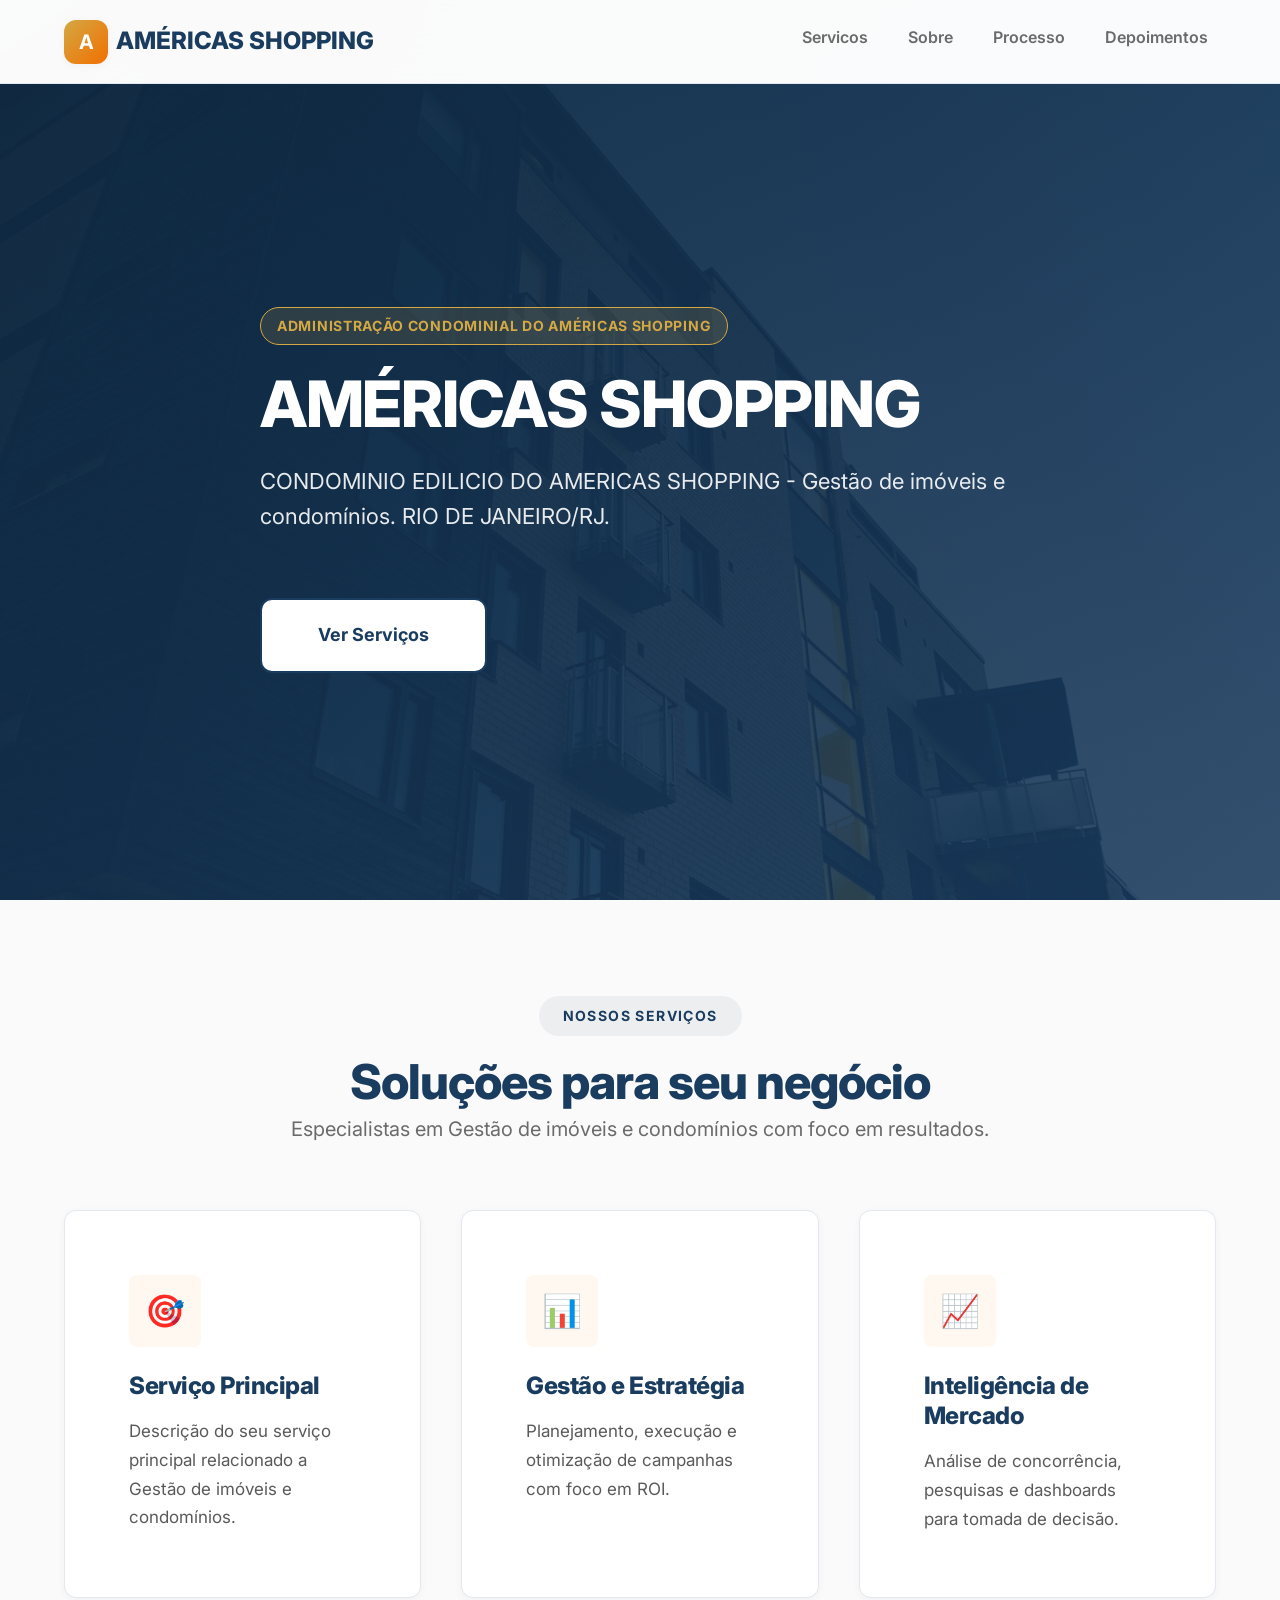
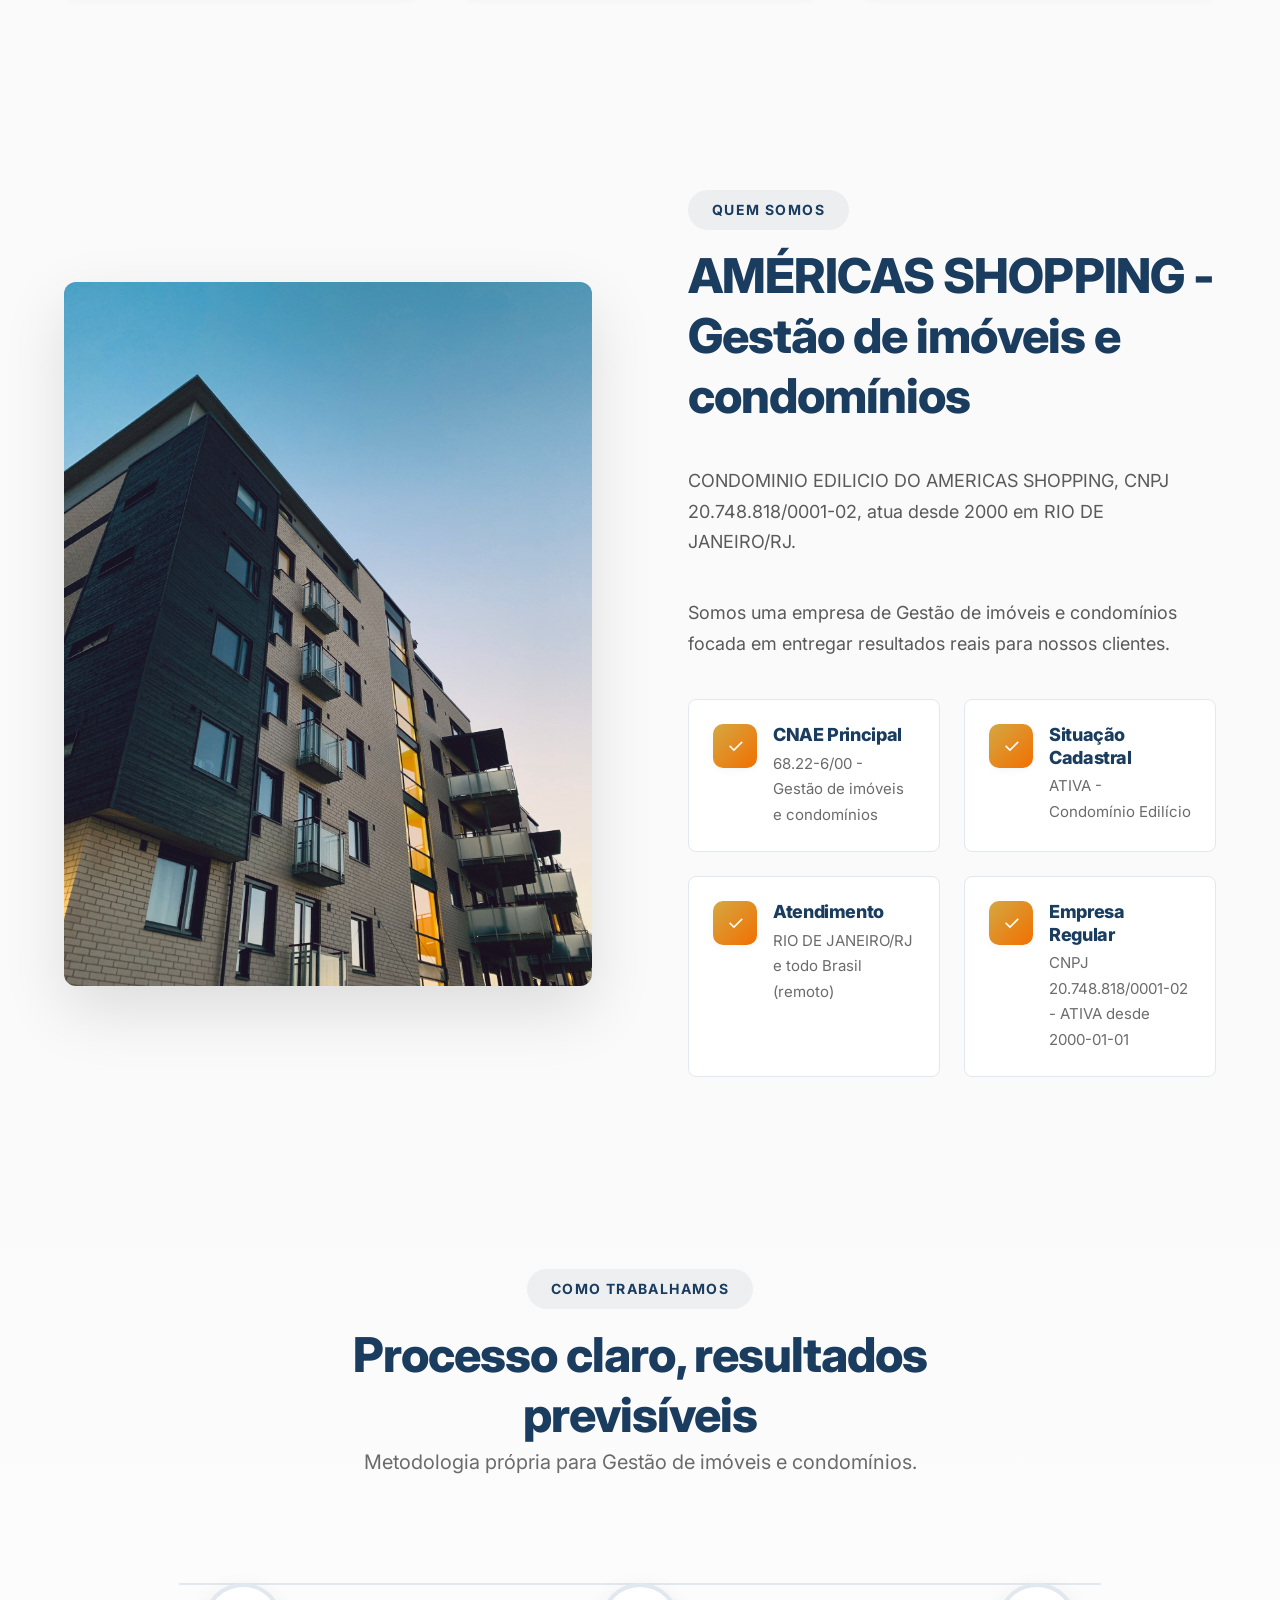
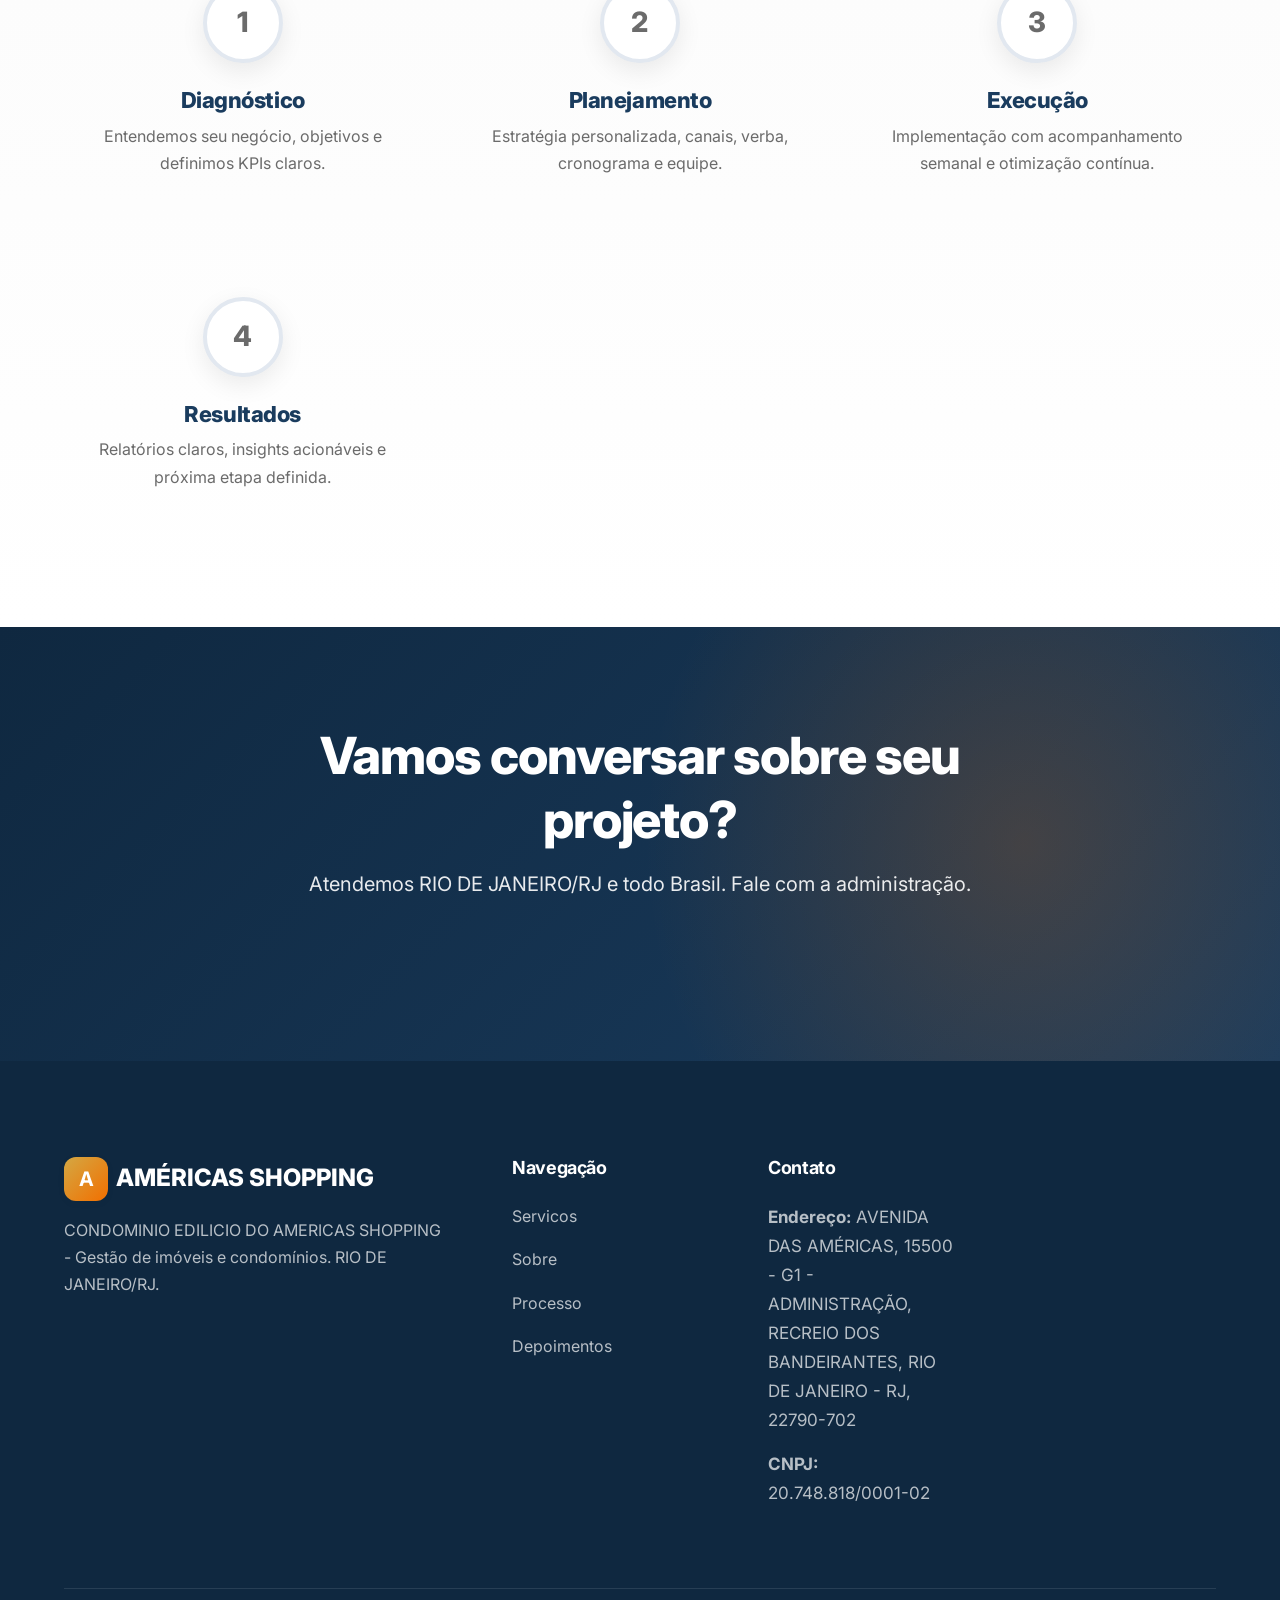
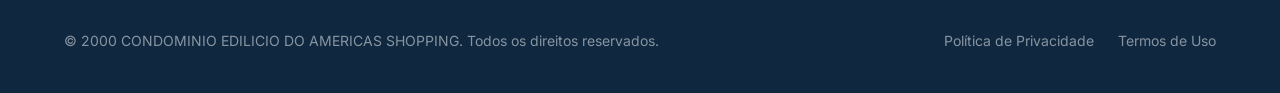
<file: pre_hu_diabetes_v48/index.html>
<!DOCTYPE html>
<html lang="pt-BR">
<head>
    <meta charset="UTF-8">
    <meta name="viewport" content="width=device-width, initial-scale=1.0">
    <meta name="description" content="Administração do Condomínio Américas Shopping - Gestão condominial, manutenção, segurança e serviços no Recreio dos Bandeirantes/RJ.">
    <meta name="keywords" content="condomínio Américas Shopping, administração condominial Recreio, gestão imóveis Rio de Janeiro">
    <title>AMÉRICAS SHOPPING - Administração condominial do Américas Shopping</title>
    <link rel="preconnect" href="https://fonts.googleapis.com">
    <link rel="preconnect" href="https://fonts.gstatic.com" crossorigin>
    <link href="https://fonts.googleapis.com/css2?family=Inter:wght@400;500;600;700;800&display=swap" rel="stylesheet">
    <link rel="stylesheet" href="styles.css">
    <link rel="icon" type="image/svg+xml" href="data:image/svg+xml,%3Csvg xmlns='http://www.w3.org/2000/svg' viewBox='0 0 100 100'%3E%3Ctext x='50%25' y='55%25' dominant-baseline='middle' text-anchor='middle' font-size='60' font-weight='bold' fill='%231a3c5e'%3EA%3C/text%3E%3C/svg%3E">
    <script>
        // SITE CONFIG - Renderizado por Jinja2 com valores reais
        window.SITE_CONFIG = {
            "brand": {
                "name": "AMÉRICAS SHOPPING",
                "legal_name": "CONDOMINIO EDILICIO DO AMERICAS SHOPPING",
                "cnpj": "20.748.818/0001-02",
                "cnae_primary": "68.22-6/00",
                "cnae_description": "Gestão de imóveis e condomínios",
                "tagline": "Administração condominial do Américas Shopping",
                "logo_initial": "A"
            },
            "address": {
                "street": "AVENIDA DAS AMÉRICAS",
                "number": "15500",
                "complement": "G1 - ADMINISTRAÇÃO",
                "neighborhood": "RECREIO DOS BANDEIRANTES",
                "city": "RIO DE JANEIRO",
                "state": "RJ",
                "zip": "22790-702",
                "full": "AVENIDA DAS AMÉRICAS, 15500 - G1 - ADMINISTRAÇÃO, RECREIO DOS BANDEIRANTES, RIO DE JANEIRO - RJ, 22790-702"
            },
            "contact": {
                "email": "",
                "phone": "",
                "whatsapp": "",
                "phone_clean": "",
                "whatsapp_clean": ""
            },
            "business": {
                "opening_date": "2000-01-01",
                "status": "ATIVA",
                "natureza": "Condomínio Edilício",
                "porte": "DEMAIS"
            },
            "meta": {
                "description": "Administração do Condomínio Américas Shopping - Gestão condominial, manutenção, segurança e serviços no Recreio dos Bandeirantes/RJ.",
                "keywords": "condomínio Américas Shopping, administração condominial Recreio, gestão imóveis Rio de Janeiro"
            },
            "navigation": {
                "sections": ["servicos", "sobre", "processo", "depoimentos"]
            },
            "cta": {
                "primary_text": "Solicite uma proposta",
                "secondary_text": "Fale com a administração"
            }
        };
        
        // Salva config no localStorage para outras páginas lerem
        localStorage.setItem('SITE_CONFIG', JSON.stringify(window.SITE_CONFIG));
    </script>
</head>
<body>
    <header class="site-header" id="header">
        <div class="header-inner">
            <a href="index.html" class="logo" aria-label="AMÉRICAS SHOPPING - Página inicial">
                <span class="logo-icon">A</span>
                <span>AMÉRICAS SHOPPING</span>
            </a>
            <nav class="nav" aria-label="Navegação principal">
                <ul class="nav-menu" id="navMenu">
                    
                    <li><a href="#servicos" class="nav-link">Servicos</a></li>
                    
                    <li><a href="#sobre" class="nav-link">Sobre</a></li>
                    
                    <li><a href="#processo" class="nav-link">Processo</a></li>
                    
                    <li><a href="#depoimentos" class="nav-link">Depoimentos</a></li>
                    
                    
                </ul>
                <button class="mobile-menu-btn" id="mobileMenuBtn" aria-expanded="false" aria-controls="navMenu" aria-label="Abrir menu">
                    <span class="hamburger"></span>
                </button>
            </nav>
        </div>
    </header>

    <main>
        <section class="hero" aria-labelledby="hero-title">
            <div class="hero-background">
                <img src="images/banner.jpg" alt="Banner institucional AMÉRICAS SHOPPING" class="hero-image" loading="eager">
                <div class="hero-overlay"></div>
            </div>
            <div class="container">
                <div class="hero-content">
                    <span class="hero-badge">Administração condominial do Américas Shopping</span>
                    <h1 id="hero-title">AMÉRICAS SHOPPING</h1>
                    <p>CONDOMINIO EDILICIO DO AMERICAS SHOPPING - Gestão de imóveis e condomínios. RIO DE JANEIRO/RJ.</p>
                    <div class="hero-actions">
                        
                        <a href="#servicos" class="btn btn-secondary btn-lg">Ver Serviços</a>
                    </div>
                </div>
            </div>
        </section>

        <section id="servicos" class="section" aria-labelledby="servicos-title">
            <div class="container">
                <header class="section-header">
                    <span class="section-tag">Nossos Serviços</span>
                    <h2 id="servicos-title">Soluções para seu negócio</h2>
                    <p class="section-subtitle">Especialistas em Gestão de imóveis e condomínios com foco em resultados.</p>
                </header>
                <div class="services-grid">
                    <article class="service-card">
                        <div class="service-icon" aria-hidden="true">🎯</div>
                        <h3>Serviço Principal</h3>
                        <p>Descrição do seu serviço principal relacionado a Gestão de imóveis e condomínios.</p>
                    </article>
                    <article class="service-card">
                        <div class="service-icon" aria-hidden="true">📊</div>
                        <h3>Gestão e Estratégia</h3>
                        <p>Planejamento, execução e otimização de campanhas com foco em ROI.</p>
                    </article>
                    <article class="service-card">
                        <div class="service-icon" aria-hidden="true">📈</div>
                        <h3>Inteligência de Mercado</h3>
                        <p>Análise de concorrência, pesquisas e dashboards para tomada de decisão.</p>
                    </article>
                </div>
            </div>
        </section>

        <section id="sobre" class="section section-alt" aria-labelledby="sobre-title">
            <div class="container">
                <div class="about">
                    <div class="about-image">
                        <img src="images/banner.jpg" alt="Equipe AMÉRICAS SHOPPING em ação" loading="lazy">
                    </div>
                    <div class="about-content">
                        <header class="section-header" style="text-align: left; margin-bottom: var(--spacing-lg);">
                            <span class="section-tag">Quem Somos</span>
                            <h2 id="sobre-title">AMÉRICAS SHOPPING - Gestão de imóveis e condomínios</h2>
                        </header>
                        <p>CONDOMINIO EDILICIO DO AMERICAS SHOPPING, CNPJ 20.748.818/0001-02, atua desde 2000 em RIO DE JANEIRO/RJ.</p>
                        <p>Somos uma empresa de Gestão de imóveis e condomínios focada em entregar resultados reais para nossos clientes.</p>
                        <div class="about-features">
                            <div class="feature-item">
                                <div class="feature-icon" aria-hidden="true">✓</div>
                                <div class="feature-text">
                                    <h4>CNAE Principal</h4>
                                    <p>68.22-6/00 - Gestão de imóveis e condomínios</p>
                                </div>
                            </div>
                            <div class="feature-item">
                                <div class="feature-icon" aria-hidden="true">✓</div>
                                <div class="feature-text">
                                    <h4>Situação Cadastral</h4>
                                    <p>ATIVA - Condomínio Edilício</p>
                                </div>
                            </div>
                            <div class="feature-item">
                                <div class="feature-icon" aria-hidden="true">✓</div>
                                <div class="feature-text">
                                    <h4>Atendimento</h4>
                                    <p>RIO DE JANEIRO/RJ e todo Brasil (remoto)</p>
                                </div>
                            </div>
                            <div class="feature-item">
                                <div class="feature-icon" aria-hidden="true">✓</div>
                                <div class="feature-text">
                                    <h4>Empresa Regular</h4>
                                    <p>CNPJ 20.748.818/0001-02 - ATIVA desde 2000-01-01</p>
                                </div>
                            </div>
                        </div>
                    </div>
                </div>
            </div>
        </section>

        <section id="processo" class="section process" aria-labelledby="processo-title">
            <div class="container">
                <header class="section-header">
                    <span class="section-tag">Como Trabalhamos</span>
                    <h2 id="processo-title">Processo claro, resultados previsíveis</h2>
                    <p class="section-subtitle">Metodologia própria para Gestão de imóveis e condomínios.</p>
                </header>
                <div class="process-steps">
                    <article class="process-step">
                        <div class="step-number" aria-hidden="true">1</div>
                        <h3>Diagnóstico</h3>
                        <p>Entendemos seu negócio, objetivos e definimos KPIs claros.</p>
                    </article>
                    <article class="process-step">
                        <div class="step-number" aria-hidden="true">2</div>
                        <h3>Planejamento</h3>
                        <p>Estratégia personalizada, canais, verba, cronograma e equipe.</p>
                    </article>
                    <article class="process-step">
                        <div class="step-number" aria-hidden="true">3</div>
                        <h3>Execução</h3>
                        <p>Implementação com acompanhamento semanal e otimização contínua.</p>
                    </article>
                    <article class="process-step">
                        <div class="step-number" aria-hidden="true">4</div>
                        <h3>Resultados</h3>
                        <p>Relatórios claros, insights acionáveis e próxima etapa definida.</p>
                    </article>
                </div>
            </div>
        </section>

        <section class="cta" aria-labelledby="cta-title">
            <div class="container">
                <div class="cta-content">
                    <h2 id="cta-title">Vamos conversar sobre seu projeto?</h2>
                    <p>Atendemos RIO DE JANEIRO/RJ e todo Brasil. Fale com a administração.</p>
                    <div class="cta-actions">
                        
                        
                    </div>
                </div>
            </div>
        </section>
    </main>

    <footer class="site-footer" role="contentinfo">
        <div class="container">
            <div class="footer-grid">
                <div class="footer-brand">
                    <a href="index.html" class="logo" style="color: white;">
                        <span class="logo-icon">A</span>
                        <span>AMÉRICAS SHOPPING</span>
                    </a>
                    <p>CONDOMINIO EDILICIO DO AMERICAS SHOPPING - Gestão de imóveis e condomínios. RIO DE JANEIRO/RJ.</p>
                </div>
                <nav class="footer-nav" aria-label="Navegação">
                    <h3 class="footer-title">Navegação</h3>
                    <ul class="footer-links">
                        
                        <li><a href="index.html#servicos">Servicos</a></li>
                        
                        <li><a href="index.html#sobre">Sobre</a></li>
                        
                        <li><a href="index.html#processo">Processo</a></li>
                        
                        <li><a href="index.html#depoimentos">Depoimentos</a></li>
                        
                        
                    </ul>
                </nav>
                <div class="footer-contact">
                    <h3 class="footer-title">Contato</h3>
                    <p><strong>Endereço:</strong> AVENIDA DAS AMÉRICAS, 15500 - G1 - ADMINISTRAÇÃO, RECREIO DOS BANDEIRANTES, RIO DE JANEIRO - RJ, 22790-702</p>
                    
                    
                    
                    <p><strong>CNPJ:</strong> 20.748.818/0001-02</p>
                </div>
            </div>
            <div class="footer-bottom">
                <p>&copy; 2000 CONDOMINIO EDILICIO DO AMERICAS SHOPPING. Todos os direitos reservados.</p>
                <div class="footer-legal">
                    <a href="privacy.html">Política de Privacidade</a>
                    <a href="terms.html">Termos de Uso</a>
                </div>
            </div>
        </div>
    </footer>

    <script>
        // Mobile menu toggle
        const mobileMenuBtn = document.getElementById('mobileMenuBtn');
        const navMenu = document.getElementById('navMenu');
        
        mobileMenuBtn.addEventListener('click', () => {
            const isExpanded = mobileMenuBtn.getAttribute('aria-expanded') === 'true';
            mobileMenuBtn.setAttribute('aria-expanded', !isExpanded);
            navMenu.classList.toggle('active');
        });
        
        navMenu.querySelectorAll('a').forEach(link => {
            link.addEventListener('click', () => {
                navMenu.classList.remove('active');
                mobileMenuBtn.setAttribute('aria-expanded', 'false');
            });
        });
        
        // Header scroll effect
        const header = document.getElementById('header');
        window.addEventListener('scroll', () => {
            if (window.scrollY > 20) header.classList.add('scrolled');
            else header.classList.remove('scrolled');
        });
        
        // Smooth scroll for anchor links
        document.querySelectorAll('a[href^="#"]').forEach(anchor => {
            anchor.addEventListener('click', function(e) {
                const target = document.querySelector(this.getAttribute('href'));
                if (target) {
                    e.preventDefault();
                    target.scrollIntoView({ behavior: 'smooth', block: 'start' });
                }
            });
        });
    </script>
</body>
</html>
</file>
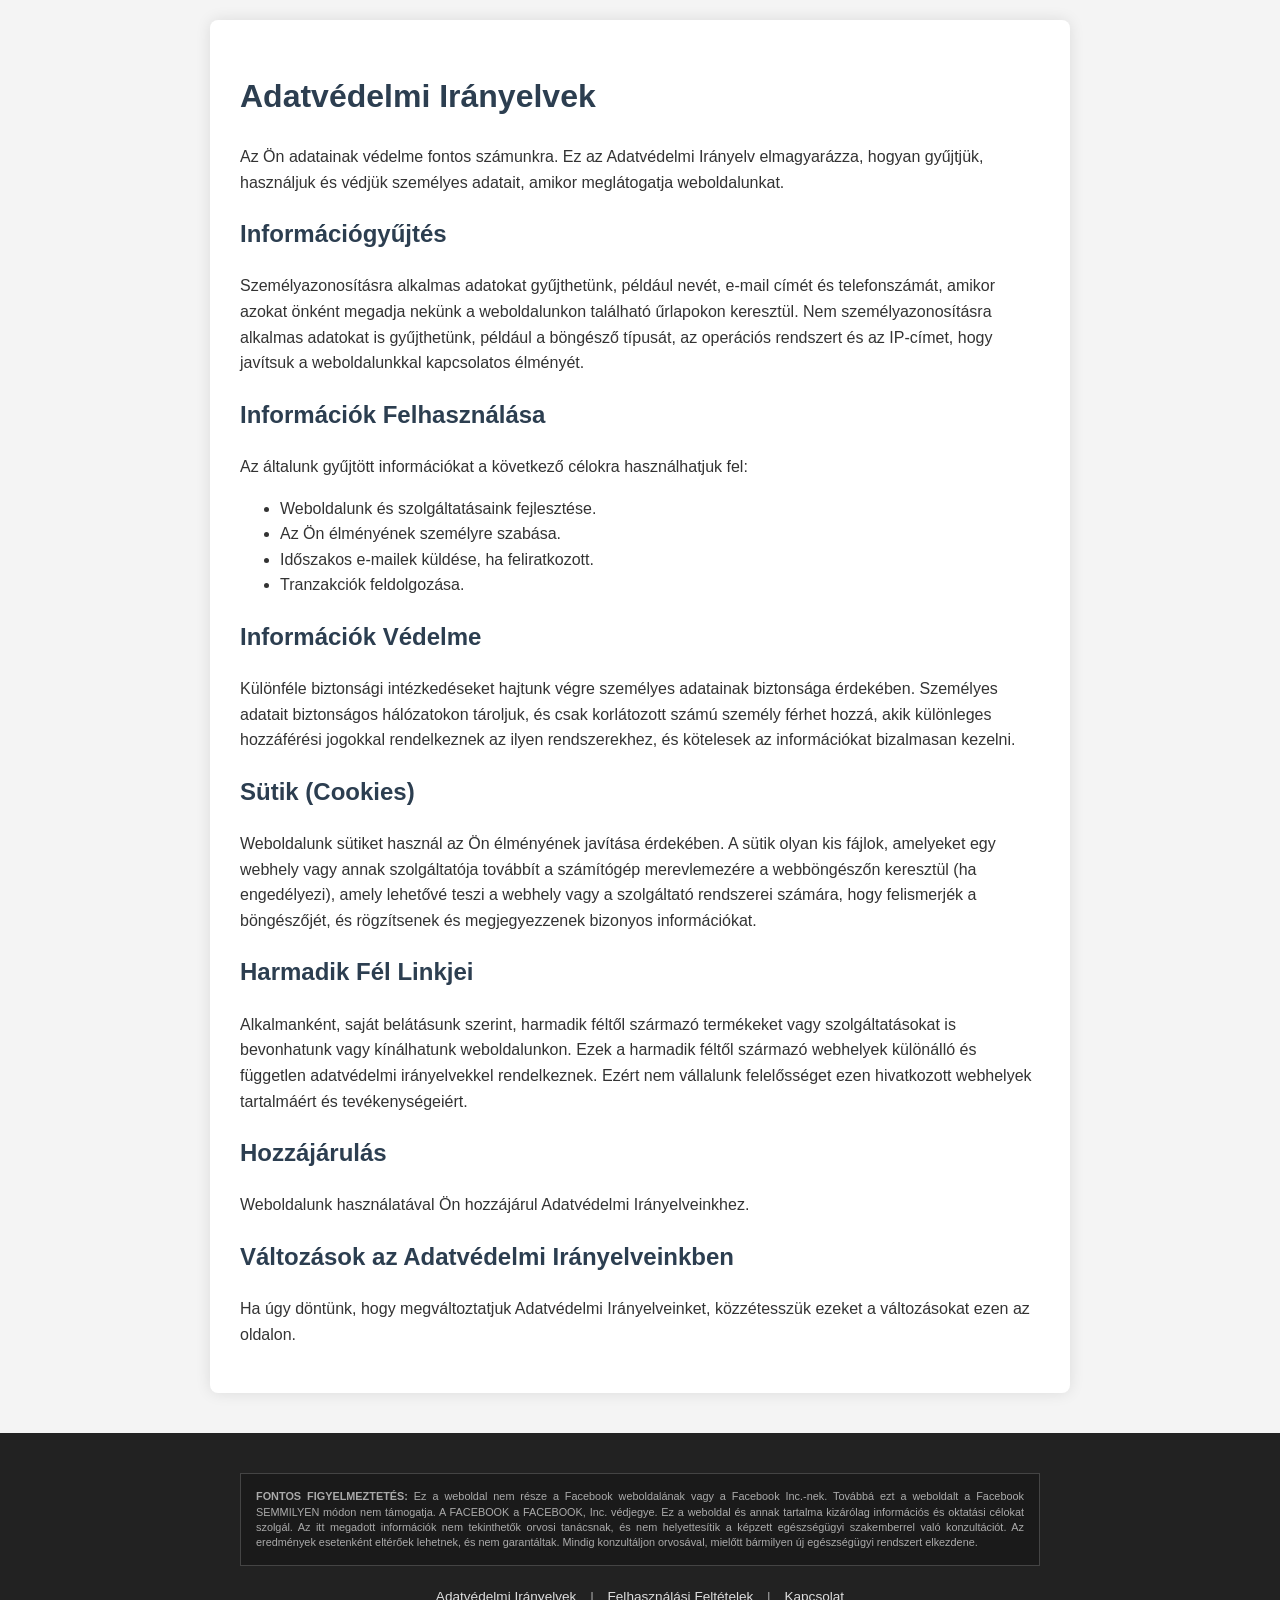
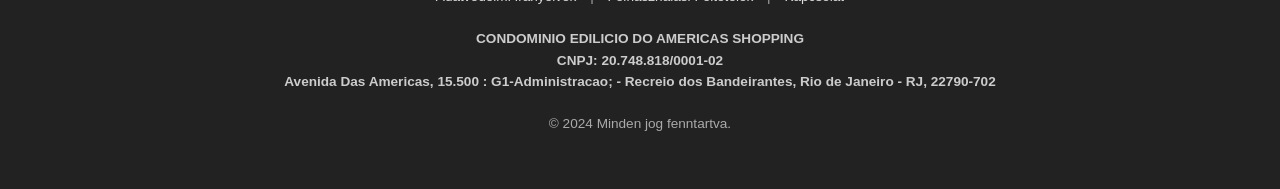
<file: pre/privacy.html>
<!DOCTYPE html>
<html lang="hu">
<head>
    <meta charset="UTF-8">
    <meta name="viewport" content="width=device-width, initial-scale=1.0">
    <title>Adatvédelmi Irányelvek</title>
    <style>
        body {
            font-family: 'Arial', sans-serif;
            margin: 0;
            padding: 0;
            background-color: #f4f4f4;
            color: #333;
            line-height: 1.6;
        }
        .container {
            max-width: 800px;
            margin: 20px auto;
            background-color: #fff;
            padding: 30px;
            border-radius: 8px;
            box-shadow: 0 0 15px rgba(0, 0, 0, 0.1);
        }
        h1, h2 {
            color: #2c3e50;
        }
        .footer {
            background-color: #222;
            color: #aaa;
            text-align: center;
            padding: 40px 20px;
            font-size: 0.85em;
            margin-top: 40px;
        }
        .footer-content {
            max-width: 800px;
            margin: 0 auto;
        }
        .disclaimer-box {
            border: 1px solid #444;
            padding: 15px;
            margin-bottom: 20px;
            text-align: justify;
            font-size: 0.8em;
            line-height: 1.4;
            background-color: #1a1a1a;
        }
        .footer a {
            color: #ddd;
            text-decoration: none;
            margin: 0 10px;
        }
        .footer a:hover {
            text-decoration: underline;
            color: #fff;
        }
        .company-info {
            margin-top: 20px;
            font-weight: bold;
            color: #ccc;
        }
        @media (max-width: 600px) {
            .container {
                margin: 0;
                padding: 15px;
                border-radius: 0;
            }
        }
    </style>
</head>
<body>
    <div class="container">
        <h1>Adatvédelmi Irányelvek</h1>
        <p>Az Ön adatainak védelme fontos számunkra. Ez az Adatvédelmi Irányelv elmagyarázza, hogyan gyűjtjük, használjuk és védjük személyes adatait, amikor meglátogatja weboldalunkat.</p>

        <h2>Információgyűjtés</h2>
        <p>Személyazonosításra alkalmas adatokat gyűjthetünk, például nevét, e-mail címét és telefonszámát, amikor azokat önként megadja nekünk a weboldalunkon található űrlapokon keresztül. Nem személyazonosításra alkalmas adatokat is gyűjthetünk, például a böngésző típusát, az operációs rendszert és az IP-címet, hogy javítsuk a weboldalunkkal kapcsolatos élményét.</p>

        <h2>Információk Felhasználása</h2>
        <p>Az általunk gyűjtött információkat a következő célokra használhatjuk fel:</p>
        <ul>
            <li>Weboldalunk és szolgáltatásaink fejlesztése.</li>
            <li>Az Ön élményének személyre szabása.</li>
            <li>Időszakos e-mailek küldése, ha feliratkozott.</li>
            <li>Tranzakciók feldolgozása.</li>
        </ul>

        <h2>Információk Védelme</h2>
        <p>Különféle biztonsági intézkedéseket hajtunk végre személyes adatainak biztonsága érdekében. Személyes adatait biztonságos hálózatokon tároljuk, és csak korlátozott számú személy férhet hozzá, akik különleges hozzáférési jogokkal rendelkeznek az ilyen rendszerekhez, és kötelesek az információkat bizalmasan kezelni.</p>

        <h2>Sütik (Cookies)</h2>
        <p>Weboldalunk sütiket használ az Ön élményének javítása érdekében. A sütik olyan kis fájlok, amelyeket egy webhely vagy annak szolgáltatója továbbít a számítógép merevlemezére a webböngészőn keresztül (ha engedélyezi), amely lehetővé teszi a webhely vagy a szolgáltató rendszerei számára, hogy felismerjék a böngészőjét, és rögzítsenek és megjegyezzenek bizonyos információkat.</p>

        <h2>Harmadik Fél Linkjei</h2>
        <p>Alkalmanként, saját belátásunk szerint, harmadik féltől származó termékeket vagy szolgáltatásokat is bevonhatunk vagy kínálhatunk weboldalunkon. Ezek a harmadik féltől származó webhelyek különálló és független adatvédelmi irányelvekkel rendelkeznek. Ezért nem vállalunk felelősséget ezen hivatkozott webhelyek tartalmáért és tevékenységeiért.</p>

        <h2>Hozzájárulás</h2>
        <p>Weboldalunk használatával Ön hozzájárul Adatvédelmi Irányelveinkhez.</p>

        <h2>Változások az Adatvédelmi Irányelveinkben</h2>
        <p>Ha úgy döntünk, hogy megváltoztatjuk Adatvédelmi Irányelveinket, közzétesszük ezeket a változásokat ezen az oldalon.</p>
    </div>
    
    <div class="footer">
        <div class="footer-content">
            <div class="disclaimer-box">
                <strong>FONTOS FIGYELMEZTETÉS:</strong> Ez a weboldal nem része a Facebook weboldalának vagy a Facebook Inc.-nek. Továbbá ezt a weboldalt a Facebook SEMMILYEN módon nem támogatja. A FACEBOOK a FACEBOOK, Inc. védjegye. Ez a weboldal és annak tartalma kizárólag információs és oktatási célokat szolgál. Az itt megadott információk nem tekinthetők orvosi tanácsnak, és nem helyettesítik a képzett egészségügyi szakemberrel való konzultációt. Az eredmények esetenként eltérőek lehetnek, és nem garantáltak. Mindig konzultáljon orvosával, mielőtt bármilyen új egészségügyi rendszert elkezdene.
            </div>
            
            <p>
                <a href="./privacy.html">Adatvédelmi Irányelvek</a> | 
                <a href="./terms.html">Felhasználási Feltételek</a> | 
                <a href="mailto:contato@americasshopping.com.br">Kapcsolat</a>
            </p>
            
            <div class="company-info">
                CONDOMINIO EDILICIO DO AMERICAS SHOPPING<br>
                CNPJ: 20.748.818/0001-02<br>
                Avenida Das Americas, 15.500 : G1-Administracao; - Recreio dos Bandeirantes, Rio de Janeiro - RJ, 22790-702
            </div>
            
            <p style="margin-top: 20px;">&copy; 2024 Minden jog fenntartva.</p>
        </div>
    </div>
</body>
</html>
</file>
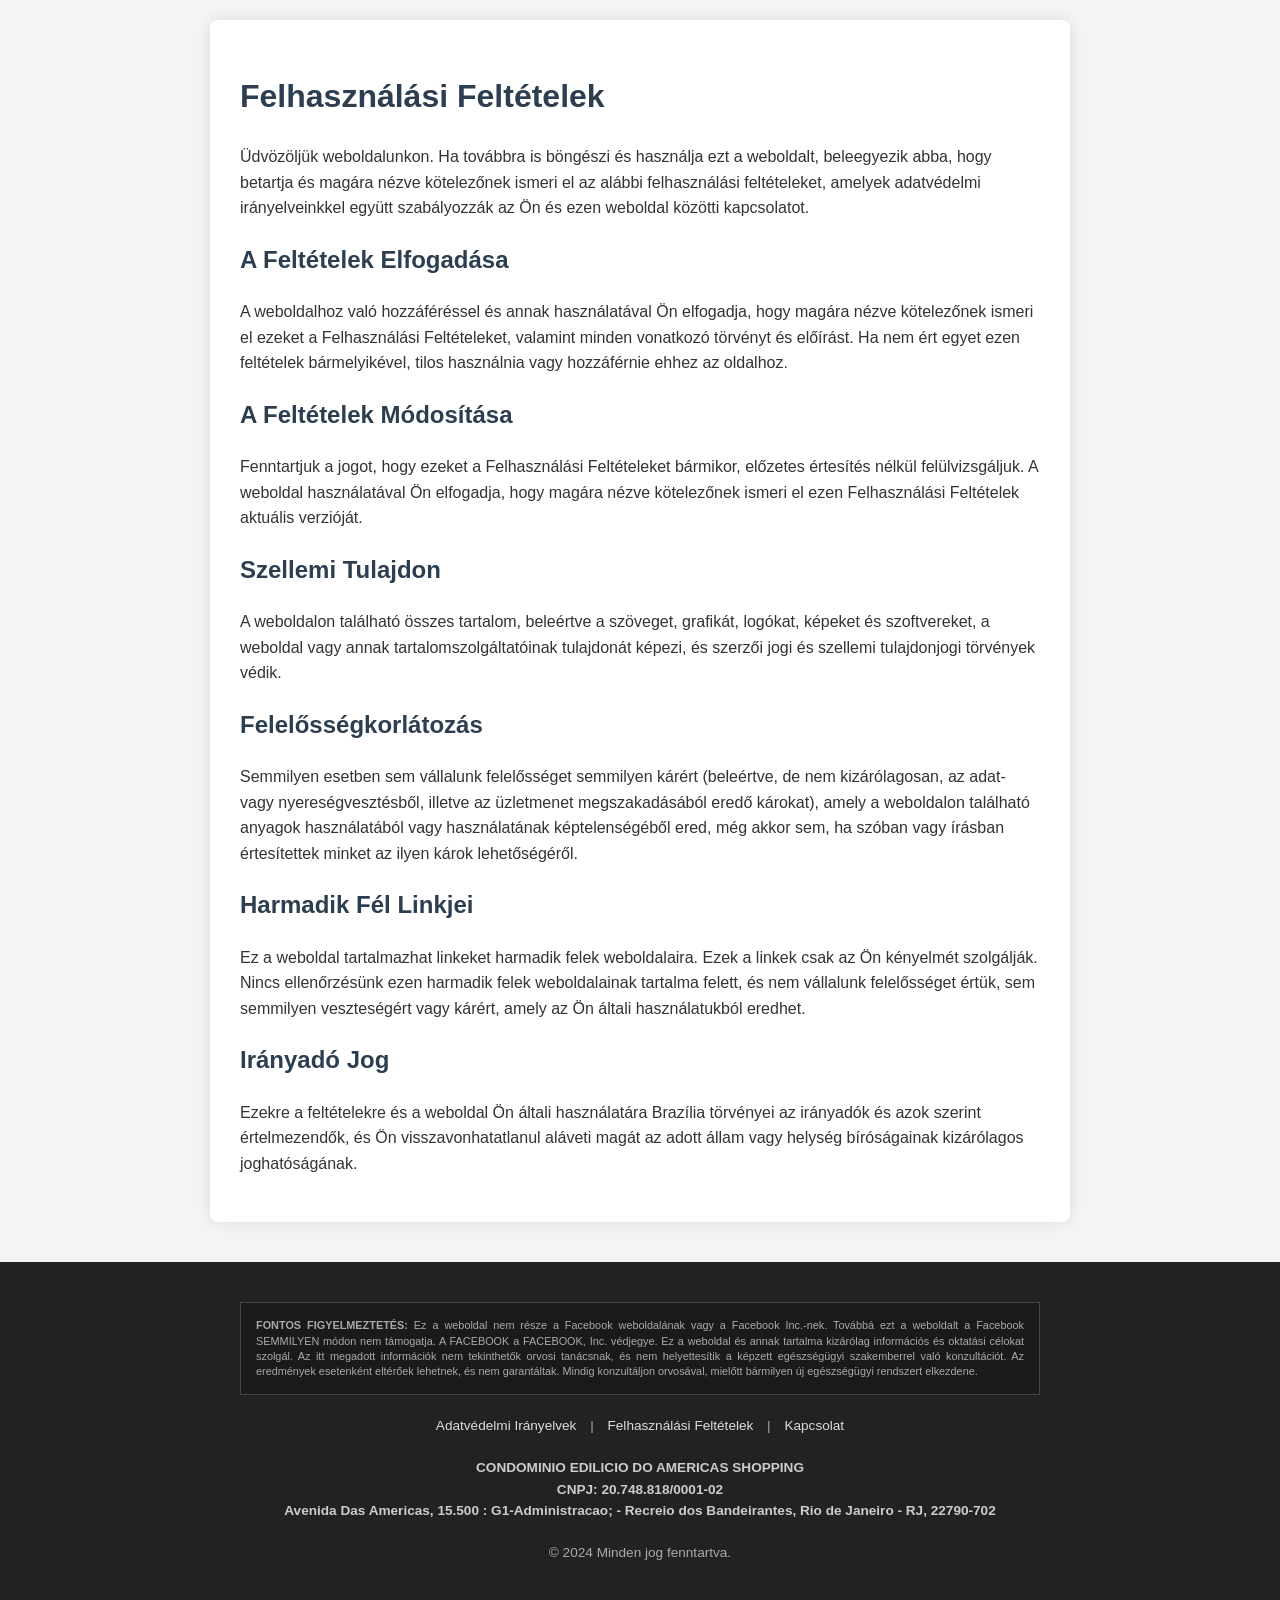
<file: pre/terms.html>
<!DOCTYPE html>
<html lang="hu">
<head>
    <meta charset="UTF-8">
    <meta name="viewport" content="width=device-width, initial-scale=1.0">
    <title>Felhasználási Feltételek</title>
    <style>
        body {
            font-family: 'Arial', sans-serif;
            margin: 0;
            padding: 0;
            background-color: #f4f4f4;
            color: #333;
            line-height: 1.6;
        }
        .container {
            max-width: 800px;
            margin: 20px auto;
            background-color: #fff;
            padding: 30px;
            border-radius: 8px;
            box-shadow: 0 0 15px rgba(0, 0, 0, 0.1);
        }
        h1, h2 {
            color: #2c3e50;
        }
        .footer {
            background-color: #222;
            color: #aaa;
            text-align: center;
            padding: 40px 20px;
            font-size: 0.85em;
            margin-top: 40px;
        }
        .footer-content {
            max-width: 800px;
            margin: 0 auto;
        }
        .disclaimer-box {
            border: 1px solid #444;
            padding: 15px;
            margin-bottom: 20px;
            text-align: justify;
            font-size: 0.8em;
            line-height: 1.4;
            background-color: #1a1a1a;
        }
        .footer a {
            color: #ddd;
            text-decoration: none;
            margin: 0 10px;
        }
        .footer a:hover {
            text-decoration: underline;
            color: #fff;
        }
        .company-info {
            margin-top: 20px;
            font-weight: bold;
            color: #ccc;
        }
        @media (max-width: 600px) {
            .container {
                margin: 0;
                padding: 15px;
                border-radius: 0;
            }
        }
    </style>
</head>
<body>
    <div class="container">
        <h1>Felhasználási Feltételek</h1>
        <p>Üdvözöljük weboldalunkon. Ha továbbra is böngészi és használja ezt a weboldalt, beleegyezik abba, hogy betartja és magára nézve kötelezőnek ismeri el az alábbi felhasználási feltételeket, amelyek adatvédelmi irányelveinkkel együtt szabályozzák az Ön és ezen weboldal közötti kapcsolatot.</p>

        <h2>A Feltételek Elfogadása</h2>
        <p>A weboldalhoz való hozzáféréssel és annak használatával Ön elfogadja, hogy magára nézve kötelezőnek ismeri el ezeket a Felhasználási Feltételeket, valamint minden vonatkozó törvényt és előírást. Ha nem ért egyet ezen feltételek bármelyikével, tilos használnia vagy hozzáférnie ehhez az oldalhoz.</p>

        <h2>A Feltételek Módosítása</h2>
        <p>Fenntartjuk a jogot, hogy ezeket a Felhasználási Feltételeket bármikor, előzetes értesítés nélkül felülvizsgáljuk. A weboldal használatával Ön elfogadja, hogy magára nézve kötelezőnek ismeri el ezen Felhasználási Feltételek aktuális verzióját.</p>

        <h2>Szellemi Tulajdon</h2>
        <p>A weboldalon található összes tartalom, beleértve a szöveget, grafikát, logókat, képeket és szoftvereket, a weboldal vagy annak tartalomszolgáltatóinak tulajdonát képezi, és szerzői jogi és szellemi tulajdonjogi törvények védik.</p>

        <h2>Felelősségkorlátozás</h2>
        <p>Semmilyen esetben sem vállalunk felelősséget semmilyen kárért (beleértve, de nem kizárólagosan, az adat- vagy nyereségvesztésből, illetve az üzletmenet megszakadásából eredő károkat), amely a weboldalon található anyagok használatából vagy használatának képtelenségéből ered, még akkor sem, ha szóban vagy írásban értesítettek minket az ilyen károk lehetőségéről.</p>

        <h2>Harmadik Fél Linkjei</h2>
        <p>Ez a weboldal tartalmazhat linkeket harmadik felek weboldalaira. Ezek a linkek csak az Ön kényelmét szolgálják. Nincs ellenőrzésünk ezen harmadik felek weboldalainak tartalma felett, és nem vállalunk felelősséget értük, sem semmilyen veszteségért vagy kárért, amely az Ön általi használatukból eredhet.</p>

        <h2>Irányadó Jog</h2>
        <p>Ezekre a feltételekre és a weboldal Ön általi használatára Brazília törvényei az irányadók és azok szerint értelmezendők, és Ön visszavonhatatlanul aláveti magát az adott állam vagy helység bíróságainak kizárólagos joghatóságának.</p>
    </div>
    
    <div class="footer">
        <div class="footer-content">
            <div class="disclaimer-box">
                <strong>FONTOS FIGYELMEZTETÉS:</strong> Ez a weboldal nem része a Facebook weboldalának vagy a Facebook Inc.-nek. Továbbá ezt a weboldalt a Facebook SEMMILYEN módon nem támogatja. A FACEBOOK a FACEBOOK, Inc. védjegye. Ez a weboldal és annak tartalma kizárólag információs és oktatási célokat szolgál. Az itt megadott információk nem tekinthetők orvosi tanácsnak, és nem helyettesítik a képzett egészségügyi szakemberrel való konzultációt. Az eredmények esetenként eltérőek lehetnek, és nem garantáltak. Mindig konzultáljon orvosával, mielőtt bármilyen új egészségügyi rendszert elkezdene.
            </div>
            
            <p>
                <a href="./privacy.html">Adatvédelmi Irányelvek</a> | 
                <a href="./terms.html">Felhasználási Feltételek</a> | 
                <a href="mailto:contato@americasshopping.com.br">Kapcsolat</a>
            </p>
            
            <div class="company-info">
                CONDOMINIO EDILICIO DO AMERICAS SHOPPING<br>
                CNPJ: 20.748.818/0001-02<br>
                Avenida Das Americas, 15.500 : G1-Administracao; - Recreio dos Bandeirantes, Rio de Janeiro - RJ, 22790-702
            </div>
            
            <p style="margin-top: 20px;">&copy; 2024 Minden jog fenntartva.</p>
        </div>
    </div>
</body>
</html>
</file>
<file: pre_hu_diabetes_v48/styles.css>
/* Reset e estilos base - MAGNATAS LTDA */
*,
*::before,
*::after {
  box-sizing: border-box;
  margin: 0;
  padding: 0;
}

:root {
  /* Cores Refinadas para mais Energia e Contraste Premium */
  --color-primary: #1a3c5e;
  --color-primary-dark: #0f2840;
  --color-primary-light: #2d5a8a;
  --color-secondary: #d4a843;
  --color-secondary-dark: #b89035;
  --color-accent: #f26f00; /* Laranja mais vibrante para conversão */
  --color-accent-dark: #cc5d00;
  --color-text: #2d2d2d;
  --color-text-light: #5a5a5a;
  --color-text-muted: #6b6b6b;
  --color-background: #fafafa;
  --color-white: #ffffff;
  --color-border: #e2e8f0; /* Borda mais suave e moderna */
  --color-success: #2e7d32;
  --color-error: #c62828;
  --color-highlight-bg: #fff8f0;

  --gradient-energy: linear-gradient(
    135deg,
    var(--color-secondary) 0%,
    var(--color-accent) 100%
  );

  /* Sombras Modernizadas para Profundidade */
  --shadow-glow: 0 8px 32px rgba(242, 111, 0, 0.35);
  --shadow-sm: 0 2px 8px rgba(0, 0, 0, 0.04);
  --shadow-md: 0 8px 24px rgba(0, 0, 0, 0.08);
  --shadow-lg: 0 16px 48px rgba(0, 0, 0, 0.1);
  --shadow-xl: 0 24px 64px rgba(0, 0, 0, 0.12);

  --font-family:
    "Inter", -apple-system, BlinkMacSystemFont, "Segoe UI", Roboto, sans-serif;
  --font-family-heading:
    "Inter", -apple-system, BlinkMacSystemFont, "Segoe UI", Roboto, sans-serif;

  --spacing-xs: 0.5rem;
  --spacing-sm: 1rem;
  --spacing-md: 1.5rem;
  --spacing-lg: 2.5rem;
  --spacing-xl: 4rem;
  --spacing-xxl: 6rem;

  --container-max: 1200px;
  --container-padding: 1.5rem;
  --border-radius: 12px;
  --border-radius-sm: 8px;
  --transition: 0.3s cubic-bezier(0.4, 0, 0.2, 1);
}

html {
  scroll-behavior: smooth;
  font-size: 16px;
}

@media (prefers-reduced-motion: reduce) {
  html {
    scroll-behavior: auto;
  }
  *,
  *::before,
  *::after {
    animation-duration: 0.01ms !important;
    animation-iteration-count: 1 !important;
    transition-duration: 0.01ms !important;
  }
}

body {
  font-family: var(--font-family);
  line-height: 1.7;
  color: var(--color-text);
  background-color: var(--color-background);
  -webkit-font-smoothing: antialiased;
  -moz-osx-font-smoothing: grayscale;
  text-rendering: optimizeLegibility;
}

img {
  max-width: 100%;
  height: auto;
  display: block;
}

a,
button,
.btn,
input,
select,
textarea {
  -webkit-tap-highlight-color: transparent;
}

a {
  color: var(--color-primary);
  text-decoration: none;
  transition: color var(--transition);
}

a:hover {
  color: var(--color-primary-dark);
}

a:focus-visible {
  outline: 3px solid var(--color-secondary);
  outline-offset: 2px;
  border-radius: 4px;
}

h1,
h2,
h3,
h4,
h5,
h6 {
  font-family: var(--font-family-heading);
  font-weight: 800; /* Mais peso para transmitir solidez */
  line-height: 1.25;
  color: var(--color-primary);
  letter-spacing: -0.02em;
}

h1 {
  font-size: clamp(2.5rem, 5vw, 4.5rem);
}
h2 {
  font-size: clamp(2rem, 4vw, 3rem);
}
h3 {
  font-size: clamp(1.5rem, 3vw, 2rem);
}
h4 {
  font-size: clamp(1.25rem, 2.5vw, 1.5rem);
}

p {
  margin-bottom: var(--spacing-md);
  color: var(--color-text-light);
  font-size: 1.0625rem;
}

ul,
ol {
  margin-bottom: var(--spacing-md);
  padding-left: var(--spacing-lg);
}

li {
  margin-bottom: var(--spacing-xs);
  color: var(--color-text-light);
}

.container {
  max-width: var(--container-max);
  margin: 0 auto;
  padding: 0 var(--container-padding);
}

/* --------------------------------------
   Buttons & CTAs (Foco em Conversão)
--------------------------------------- */
.btn {
  display: inline-flex;
  align-items: center;
  justify-content: center;
  gap: var(--spacing-xs);
  padding: 1.125rem 2.25rem; /* Área de clique maior para mobile */
  font-size: 1rem;
  font-weight: 700; /* Mais força no Call to Action */
  font-family: inherit;
  border: none;
  border-radius: var(--border-radius-sm);
  cursor: pointer;
  transition: all var(--transition);
  text-decoration: none;
  white-space: nowrap;
}

.btn-primary,
.btn-accent {
  position: relative;
  overflow: hidden;
}

/* Efeito de brilho ao passar o mouse */
.btn-primary::after,
.btn-accent::after {
  content: "";
  position: absolute;
  top: 0;
  left: -100%;
  width: 50%;
  height: 100%;
  background: linear-gradient(
    120deg,
    transparent,
    rgba(255, 255, 255, 0.4),
    transparent
  );
  transform: skewX(-20deg);
  transition: left 0.6s ease;
}

.btn-primary:hover::after,
.btn-accent:hover::after {
  left: 150%;
}

.btn-primary {
  background: linear-gradient(
    135deg,
    var(--color-primary) 0%,
    var(--color-primary-dark) 100%
  );
  color: var(--color-white);
  box-shadow: var(--shadow-md);
}

.btn-primary:hover {
  transform: translateY(-3px);
  box-shadow: var(--shadow-lg);
  color: var(--color-white);
}

.btn:focus-visible {
  outline: 3px solid var(--color-secondary);
  outline-offset: 2px;
}

.btn-secondary {
  background: var(--color-white);
  color: var(--color-primary);
  border: 2px solid var(--color-primary);
}

.btn-secondary:hover {
  background: var(--color-highlight-bg);
  color: var(--color-primary-dark);
  border-color: var(--color-primary-dark);
  transform: translateY(-2px);
  box-shadow: var(--shadow-md);
}

.btn-accent {
  background: var(--gradient-energy);
  color: var(--color-white);
  box-shadow: var(--shadow-glow);
  animation: pulseBtn 2.5s infinite; /* Efeito conversão */
}

.btn-accent:hover {
  transform: translateY(-3px);
  box-shadow: 0 12px 40px rgba(242, 111, 0, 0.45);
  color: var(--color-white);
  animation: none; /* Para a animação no hover */
}

.btn-lg {
  padding: 1.25rem 3.5rem;
  font-size: 1.125rem;
  border-radius: var(--border-radius);
}

@keyframes pulseBtn {
  0% {
    transform: scale(1);
  }
  50% {
    transform: scale(1.02);
  }
  100% {
    transform: scale(1);
  }
}

/* --------------------------------------
   Header & Nav
--------------------------------------- */
.site-header {
  position: fixed;
  top: 0;
  left: 0;
  right: 0;
  z-index: 1000;
  background: rgba(255, 255, 255, 0.98);
  -webkit-backdrop-filter: blur(20px);
  backdrop-filter: blur(20px);
  border-bottom: 1px solid var(--color-border);
  transition:
    box-shadow var(--transition),
    padding var(--transition);
}

.site-header.scrolled {
  box-shadow: var(--shadow-md);
}

.header-inner {
  display: flex;
  align-items: center;
  justify-content: space-between;
  padding: var(--spacing-sm) var(--container-padding);
  max-width: var(--container-max);
  margin: 0 auto;
  gap: var(--spacing-md);
}

.logo {
  display: flex;
  align-items: center;
  gap: var(--spacing-xs);
  font-size: 1.5rem;
  font-weight: 800;
  color: var(--color-primary);
  text-decoration: none;
  flex-shrink: 0;
}

.logo-icon {
  width: 44px; /* Maior para presença da marca */
  height: 44px;
  background: var(--gradient-energy);
  border-radius: 12px;
  display: flex;
  align-items: center;
  justify-content: center;
  color: white;
  font-size: 1.25rem;
  font-weight: 700;
  box-shadow: var(--shadow-sm);
}

.nav-menu {
  display: flex;
  align-items: center;
  list-style: none;
  gap: 1.5rem;
  margin: 0;
  padding: 0;
}

.nav-link {
  display: block;
  padding: var(--spacing-xs);
  font-weight: 600;
  color: var(--color-text-muted);
  border-radius: var(--border-radius-sm);
  transition: all var(--transition);
  position: relative;
}

.nav-link::after {
  content: "";
  position: absolute;
  width: 0;
  height: 2px;
  bottom: 0;
  left: 50%;
  background-color: var(--color-primary);
  transition: all 0.3s ease;
  transform: translateX(-50%);
}

.nav-link:hover::after,
.nav-link.active::after {
  width: 80%;
}

.nav-link:hover,
.nav-link.active {
  color: var(--color-primary);
}

.nav-cta {
  display: inline-flex;
  align-items: center;
  justify-content: center;
  padding: 0.75rem 1.75rem;
  margin-left: var(--spacing-xs);
  background: var(--color-primary);
  color: var(--color-white);
  font-weight: 600;
  border-radius: var(--border-radius-sm);
  box-shadow: var(--shadow-sm);
  transition: all var(--transition);
}

.nav-cta:hover {
  background: var(--color-primary-dark);
  color: var(--color-white);
  transform: translateY(-2px);
  box-shadow: var(--shadow-md);
}

.mobile-menu-btn {
  display: none;
  background: transparent;
  border: none;
  cursor: pointer;
  padding: var(--spacing-xs);
  width: 48px;
  height: 48px;
  border-radius: var(--border-radius-sm);
  transition: background var(--transition);
  z-index: 1001;
}

.mobile-menu-btn:focus {
  outline: 2px solid var(--color-primary);
}

.hamburger {
  display: block;
  width: 24px;
  height: 2px;
  background: var(--color-primary);
  position: relative;
  transition: background 0.2s ease-out;
  margin: 0 auto;
}

.hamburger::before,
.hamburger::after {
  content: "";
  position: absolute;
  left: 0;
  width: 100%;
  height: 2px;
  background: var(--color-primary);
  transition: all 0.2s ease-out;
}

.hamburger::before {
  top: -8px;
}
.hamburger::after {
  bottom: -8px;
}

.mobile-menu-btn[aria-expanded="true"] .hamburger {
  background: transparent;
}

.mobile-menu-btn[aria-expanded="true"] .hamburger::before {
  transform: rotate(45deg) translate(6px, 6px);
}

.mobile-menu-btn[aria-expanded="true"] .hamburger::after {
  transform: rotate(-45deg) translate(5px, -6px);
}

/* --------------------------------------
   Hero Section
--------------------------------------- */
.hero {
  position: relative;
  min-height: 100vh;
  display: flex;
  align-items: center;
  padding-top: 80px;
  overflow: hidden;
}

.hero-background {
  position: absolute;
  inset: 0;
  z-index: -1;
  background-color: var(--color-primary-dark); /* Fallback */
}

.hero-image {
  width: 100%;
  height: 100%;
  object-fit: cover;
  opacity: 0.8; /* Melhor visualização */
}

.hero-overlay {
  position: absolute;
  inset: 0;
  background: linear-gradient(
    135deg,
    rgba(15, 40, 64, 0.96) 0%,
    rgba(26, 60, 94, 0.85) 100%
  );
}

.hero-content {
  position: relative;
  z-index: 1;
  color: var(--color-white);
  max-width: 760px;
}

.hero-badge {
  display: inline-flex;
  align-items: center;
  gap: var(--spacing-xs);
  padding: 0.375rem 1rem;
  background: rgba(212, 168, 67, 0.15);
  border: 1px solid var(--color-secondary);
  border-radius: 100px;
  font-size: 0.875rem;
  font-weight: 700;
  color: var(--color-secondary);
  margin-bottom: var(--spacing-md);
  text-transform: uppercase;
  letter-spacing: 0.05em;
  animation: fadeInUp 0.6s ease-out;
}

.hero h1 {
  color: var(--color-white);
  line-height: 1.1;
  margin-bottom: var(--spacing-md);
  font-weight: 800;
  animation: fadeInUp 0.6s ease-out 0.1s both;
}

.hero p {
  font-size: clamp(1.125rem, 2vw, 1.375rem);
  color: rgba(255, 255, 255, 0.9);
  margin-bottom: var(--spacing-xl);
  line-height: 1.6;
  animation: fadeInUp 0.6s ease-out 0.2s both;
}

.hero-actions {
  display: flex;
  flex-wrap: wrap;
  gap: var(--spacing-md);
  animation: fadeInUp 0.6s ease-out 0.3s both;
}

@keyframes fadeInUp {
  from {
    opacity: 0;
    transform: translateY(30px);
  }
  to {
    opacity: 1;
    transform: translateY(0);
  }
}

/* --------------------------------------
   Sections Globais
--------------------------------------- */
.section {
  padding: var(--spacing-xxl) 0;
}

.section-header {
  text-align: center;
  max-width: 760px;
  margin: 0 auto var(--spacing-xl);
}

.section-tag {
  display: inline-block;
  padding: var(--spacing-xs) var(--spacing-md);
  background: rgba(26, 60, 94, 0.06);
  color: var(--color-primary);
  font-size: 0.875rem;
  font-weight: 700;
  text-transform: uppercase;
  letter-spacing: 0.1em;
  border-radius: 100px;
  margin-bottom: var(--spacing-sm);
}

.section-title {
  margin-bottom: var(--spacing-sm);
}

.section-subtitle {
  font-size: 1.25rem;
  color: var(--color-text-muted);
}

.section-alt {
  background: var(--color-background);
}

/* --------------------------------------
   Services Grid
--------------------------------------- */
.services-grid {
  display: grid;
  grid-template-columns: repeat(auto-fit, minmax(min(320px, 100%), 1fr));
  gap: var(--spacing-lg);
}

.service-card {
  background: var(--color-white);
  padding: var(--spacing-xl);
  border-radius: var(--border-radius);
  border: 1px solid var(--color-border);
  transition: all var(--transition);
  position: relative;
  overflow: hidden;
  box-shadow: var(--shadow-sm);
}

.service-card::before {
  content: "";
  position: absolute;
  top: 0;
  left: 0;
  right: 0;
  height: 4px;
  background: var(--gradient-energy);
  transform: scaleX(0);
  transform-origin: left;
  transition: transform 0.4s ease;
}

.service-card:hover {
  transform: translateY(-8px);
  box-shadow: var(--shadow-xl);
  border-color: transparent;
}

.service-card:hover::before {
  transform: scaleX(1);
}

.service-icon {
  width: 72px;
  height: 72px;
  background: var(--color-highlight-bg);
  border-radius: var(--border-radius-sm);
  display: flex;
  align-items: center;
  justify-content: center;
  margin-bottom: var(--spacing-md);
  font-size: 2rem;
  color: var(--color-accent);
}

.service-card h3 {
  font-size: 1.5rem;
  margin-bottom: var(--spacing-sm);
}

.service-card p {
  margin: 0;
  color: var(--color-text-light);
}

/* --------------------------------------
   About Section
--------------------------------------- */
.about {
  display: grid;
  grid-template-columns: 1fr 1fr;
  gap: var(--spacing-xxl);
  align-items: center;
}

.about-image {
  position: relative;
  border-radius: var(--border-radius);
  overflow: hidden;
  box-shadow: var(--shadow-xl);
}

.about-image img {
  width: 100%;
  height: auto;
  display: block;
  transition: transform 0.6s ease;
}

.about-image:hover img {
  transform: scale(1.03);
}

.about-image::before {
  content: "";
  position: absolute;
  inset: 0;
  background: var(--gradient-energy);
  opacity: 0.1;
  pointer-events: none;
  z-index: 1;
}

.about-content h2 {
  margin-bottom: var(--spacing-md);
}

.about-content > p {
  font-size: 1.125rem;
  margin-bottom: var(--spacing-lg);
}

.about-features {
  display: grid;
  grid-template-columns: 1fr 1fr;
  gap: var(--spacing-md);
  margin-top: var(--spacing-lg);
}

.feature-item {
  display: flex;
  align-items: flex-start;
  gap: var(--spacing-sm);
  padding: var(--spacing-md);
  background: var(--color-white);
  border: 1px solid var(--color-border);
  border-radius: var(--border-radius-sm);
  transition: all var(--transition);
}

.feature-item:hover {
  background: var(--color-highlight-bg);
  border-color: rgba(212, 168, 67, 0.3);
  transform: translateY(-2px);
}

.feature-icon {
  width: 44px;
  height: 44px;
  background: var(--gradient-energy);
  border-radius: 10px;
  display: flex;
  align-items: center;
  justify-content: center;
  color: white;
  font-size: 1.25rem;
  flex-shrink: 0;
  box-shadow: var(--shadow-sm);
}

.feature-text h4 {
  font-size: 1.125rem;
  margin-bottom: 4px;
}

.feature-text p {
  margin: 0;
  font-size: 0.9375rem;
  color: var(--color-text-muted);
}

/* --------------------------------------
   Process Section
--------------------------------------- */
.process {
  background: linear-gradient(
    180deg,
    var(--color-background) 0%,
    var(--color-white) 100%
  );
}

.process-steps {
  display: grid;
  grid-template-columns: repeat(auto-fit, minmax(min(260px, 100%), 1fr));
  gap: var(--spacing-lg);
  position: relative;
}

.process-steps::before {
  content: "";
  position: absolute;
  top: 40px;
  left: 10%;
  right: 10%;
  height: 2px;
  background: var(--color-border);
  z-index: 0;
}

@media (max-width: 768px) {
  .process-steps::before {
    display: none;
  }
}

.process-step {
  position: relative;
  z-index: 1;
  text-align: center;
  padding: var(--spacing-lg) var(--spacing-sm);
}

.step-number {
  width: 80px;
  height: 80px;
  margin: 0 auto var(--spacing-md);
  background: var(--color-white);
  border: 4px solid var(--color-border);
  border-radius: 50%;
  display: flex;
  align-items: center;
  justify-content: center;
  font-size: 1.75rem;
  font-weight: 800;
  color: var(--color-text-muted);
  box-shadow: var(--shadow-md);
  transition: all var(--transition);
}

.process-step:hover .step-number {
  background: var(--color-accent);
  color: var(--color-white);
  border-color: var(--color-accent);
  transform: scale(1.15) rotate(5deg);
  box-shadow: var(--shadow-glow);
}

.process-step h3 {
  font-size: 1.375rem;
  margin-bottom: var(--spacing-xs);
}

.process-step p {
  margin: 0;
  color: var(--color-text-muted);
  font-size: 1rem;
}

/* --------------------------------------
   Stats Section
--------------------------------------- */
.stats {
  background: var(--gradient-energy);
  color: var(--color-white);
  padding: var(--spacing-xl) 0;
  box-shadow: inset 0 0 40px rgba(0, 0, 0, 0.1);
}

.stats-grid {
  display: grid;
  grid-template-columns: repeat(auto-fit, minmax(min(200px, 100%), 1fr));
  gap: var(--spacing-lg);
  text-align: center;
}

.stat-item {
  padding: var(--spacing-md);
}

.stat-number {
  font-size: clamp(3rem, 6vw, 4rem);
  font-weight: 800;
  color: var(--color-white);
  line-height: 1;
  margin-bottom: var(--spacing-xs);
  text-shadow: 0 4px 12px rgba(0, 0, 0, 0.15);
}

.stat-label {
  font-size: 1.125rem;
  color: rgba(255, 255, 255, 0.9);
  font-weight: 600;
  text-transform: uppercase;
  letter-spacing: 0.05em;
}

/* --------------------------------------
   Testimonials (Correção de Layout)
--------------------------------------- */
.testimonials {
  background: var(--color-background);
}

.testimonials-slider {
  display: grid;
  grid-template-columns: repeat(auto-fit, minmax(min(320px, 100%), 1fr));
  gap: var(--spacing-lg);
}

.testimonial-card {
  background: var(--color-white);
  padding: var(--spacing-xl);
  border-radius: var(--border-radius);
  border: 1px solid var(--color-border);
  transition: all var(--transition);
  display: flex;
  flex-direction: column;
  justify-content: space-between;
}

.testimonial-card:hover {
  box-shadow: var(--shadow-xl);
  border-color: rgba(212, 168, 67, 0.5);
  transform: translateY(-4px);
}

.testimonial-rating {
  display: flex;
  gap: 6px;
  margin-bottom: var(--spacing-md);
  color: var(--color-accent);
  font-size: 1.125rem;
}

.testimonial-text {
  font-size: 1.125rem;
  line-height: 1.7;
  color: var(--color-text);
  margin-bottom: var(--spacing-lg);
  font-style: italic;
  flex-grow: 1;
}

/* FIX AQUI: Garantindo que Mariana, Roberto, etc., não fiquem verticalizados */
.testimonial-author {
  display: flex;
  flex-direction: row; /* Força alinhamento em linha */
  align-items: center;
  gap: var(--spacing-md);
  flex-wrap: nowrap; /* Impede quebra de linha interna */
}

.author-avatar {
  width: 56px;
  height: 56px;
  border-radius: 50%;
  background: var(--gradient-energy);
  display: flex;
  align-items: center;
  justify-content: center;
  color: white;
  font-weight: 800;
  font-size: 1.25rem;
  flex-shrink: 0; /* Impede que o avatar encolha */
  box-shadow: var(--shadow-sm);
}

/* Correção para alinhar nome e cargo em bloco do lado da foto */
.testimonial-author div {
  display: flex;
  flex-direction: column;
  align-items: flex-start;
  text-align: left;
}

.author-name {
  font-weight: 700;
  font-size: 1.125rem;
  color: var(--color-primary);
  margin: 0;
  display: block;
}

.author-role {
  font-size: 0.9375rem;
  color: var(--color-text-muted);
  margin: 0;
  display: block;
}

/* --------------------------------------
   Pricing Section (Clareza e Conversão)
--------------------------------------- */
.pricing {
  background: var(--color-white);
}

.pricing-grid {
  display: grid;
  grid-template-columns: repeat(auto-fit, minmax(min(320px, 100%), 1fr));
  gap: var(--spacing-lg);
  align-items: center; /* Modificado de stretch para centralizar alturas na grid */
  max-width: 1100px;
  margin: 0 auto;
}

.pricing-card {
  display: flex;
  flex-direction: column;
  background: var(--color-white);
  padding: var(--spacing-xl);
  border-radius: var(--border-radius);
  border: 2px solid var(--color-border);
  position: relative;
  transition: all var(--transition);
  height: 100%;
}

.pricing-card:hover {
  box-shadow: var(--shadow-xl);
}

/* Destaque Otimizado no Plano Principal */
.pricing-card.featured {
  border-color: var(--color-accent);
  box-shadow: var(--shadow-lg), var(--shadow-glow);
  z-index: 2;
  background: var(--color-highlight-bg);
}

/* Amplia o destaque no desktop para focar conversão */
@media (min-width: 1025px) {
  .pricing-card.featured {
    transform: scale(1.05);
  }
  .pricing-card.featured:hover {
    transform: scale(1.07) translateY(-4px);
  }
}

.pricing-badge {
  position: absolute;
  top: 0;
  left: 50%;
  transform: translate(-50%, -50%);
  display: inline-flex;
  align-items: center;
  background: var(--gradient-energy);
  color: var(--color-white);
  padding: 0.6rem 1.75rem;
  border-radius: 100px;
  font-size: 0.875rem;
  font-weight: 800;
  text-transform: uppercase;
  letter-spacing: 0.1em;
  box-shadow: var(--shadow-md);
  white-space: nowrap;
}

.pricing-header {
  text-align: center;
  padding-bottom: var(--spacing-lg);
  margin-bottom: var(--spacing-lg);
  border-bottom: 1px solid var(--color-border);
}

.pricing-card.featured .pricing-header {
  border-bottom-color: rgba(242, 111, 0, 0.2);
}

.pricing-name {
  font-size: 1.5rem;
  margin-bottom: var(--spacing-xs);
  font-weight: 800;
}

.pricing-description {
  color: var(--color-text-muted);
  font-size: 1rem;
  margin-bottom: 0;
}

.pricing-price {
  display: flex;
  align-items: flex-start;
  justify-content: center;
  gap: 0.25rem;
  margin: var(--spacing-md) 0 0;
}

.price-currency {
  font-size: 1.5rem;
  font-weight: 700;
  color: var(--color-primary);
  margin-top: 0.5rem;
}

.price-amount {
  font-size: 3.5rem;
  font-weight: 800;
  color: var(--color-primary);
  line-height: 1;
  letter-spacing: -0.03em;
}

.pricing-card.featured .price-amount,
.pricing-card.featured .price-currency {
  color: var(--color-accent-dark);
}

.price-period {
  font-size: 1rem;
  color: var(--color-text-muted);
  align-self: flex-end;
  margin-bottom: 0.5rem;
  font-weight: 500;
}

.pricing-features {
  list-style: none;
  padding: 0;
  margin: 0 0 var(--spacing-lg);
  flex-grow: 1;
}

.pricing-feature {
  display: flex;
  align-items: flex-start;
  gap: var(--spacing-sm);
  margin-bottom: var(--spacing-sm);
  color: var(--color-text);
  font-size: 1.0625rem;
  font-weight: 500;
}

.pricing-feature::before {
  content: "\2713";
  flex-shrink: 0;
  width: 24px;
  height: 24px;
  display: flex;
  align-items: center;
  justify-content: center;
  background: var(--color-success);
  color: var(--color-white);
  border-radius: 50%;
  font-size: 0.875rem;
  font-weight: 800;
  margin-top: 2px;
  box-shadow: var(--shadow-sm);
}

.pricing-feature.not-included {
  color: var(--color-text-muted);
  opacity: 0.6;
  font-weight: 400;
}

.pricing-feature.not-included::before {
  content: "\2715";
  background: var(--color-border);
  color: var(--color-text-light);
  box-shadow: none;
}

.pricing-cta {
  width: 100%;
  margin-top: auto;
}

.pricing-guarantee {
  display: flex;
  align-items: center;
  justify-content: center;
  gap: var(--spacing-sm);
  max-width: 1080px;
  margin: var(--spacing-xxl) auto 0;
  padding-top: var(--spacing-lg);
  border-top: 1px solid var(--color-border);
  text-align: center;
  font-size: 1rem;
  font-weight: 600;
  color: var(--color-text-light);
}

/* --------------------------------------
   CTA Section
--------------------------------------- */
.cta {
  background: linear-gradient(
    135deg,
    var(--color-primary-dark) 0%,
    var(--color-primary) 100%
  );
  color: var(--color-white);
  padding: var(--spacing-xxl) 0;
  position: relative;
  overflow: hidden;
}

.cta::before {
  content: "";
  position: absolute;
  top: -50%;
  right: -10%;
  width: 60%;
  height: 200%;
  background: radial-gradient(
    ellipse,
    rgba(242, 111, 0, 0.2) 0%,
    transparent 70%
  );
  pointer-events: none;
}

.cta-content {
  position: relative;
  z-index: 1;
  text-align: center;
  max-width: 800px;
  margin: 0 auto;
}

.cta h2 {
  color: var(--color-white);
  margin-bottom: var(--spacing-sm);
  font-size: clamp(2rem, 4vw, 3.5rem);
}

.cta p {
  color: rgba(255, 255, 255, 0.9);
  font-size: 1.25rem;
  margin-bottom: var(--spacing-xl);
}

.cta-actions {
  display: flex;
  flex-wrap: wrap;
  gap: var(--spacing-md);
  justify-content: center;
}

/* --------------------------------------
   Footer
--------------------------------------- */
.site-footer {
  background: var(--color-primary-dark);
  color: var(--color-white);
  padding: var(--spacing-xxl) 0 var(--spacing-lg);
}

.footer-grid {
  display: grid;
  grid-template-columns: 2fr repeat(3, 1fr);
  gap: var(--spacing-xl);
  margin-bottom: var(--spacing-xl);
}

.footer-brand p {
  color: rgba(255, 255, 255, 0.7);
  margin-top: var(--spacing-sm);
  font-size: 1rem;
}

.footer-brand .logo {
  color: var(--color-white);
  margin-bottom: var(--spacing-sm);
}

.footer-title {
  font-size: 1.125rem;
  font-weight: 700;
  color: var(--color-white);
  margin-bottom: var(--spacing-md);
}

.footer-links {
  list-style: none;
  padding: 0;
  margin: 0;
}

.footer-links li {
  margin-bottom: var(--spacing-sm);
}

.footer-links a {
  color: rgba(255, 255, 255, 0.7);
  transition: color var(--transition);
  font-size: 1rem;
}

.footer-links a:hover {
  color: var(--color-accent);
}

.footer-contact p {
  margin: var(--spacing-sm) 0;
  color: rgba(255, 255, 255, 0.7);
}

.footer-contact a {
  color: rgba(255, 255, 255, 0.7);
}

.footer-contact a:hover {
  color: var(--color-accent);
}

.footer-bottom {
  padding-top: var(--spacing-lg);
  border-top: 1px solid rgba(255, 255, 255, 0.1);
  display: flex;
  flex-wrap: wrap;
  justify-content: space-between;
  align-items: center;
  gap: var(--spacing-md);
}

.footer-bottom p {
  margin: 0;
  color: rgba(255, 255, 255, 0.5);
  font-size: 0.875rem;
}

.footer-legal {
  display: flex;
  gap: var(--spacing-md);
  flex-wrap: wrap;
}

.footer-legal a {
  color: rgba(255, 255, 255, 0.5);
  font-size: 0.875rem;
}

.footer-legal a:hover {
  color: var(--color-white);
}

/* --------------------------------------
   Contact Page Styles
--------------------------------------- */
.page-hero {
  background: var(--color-primary-dark);
  color: var(--color-white);
  padding: var(--spacing-xxl) 0;
  margin-top: 80px;
}

.page-hero h1 {
  color: var(--color-white);
  margin-bottom: var(--spacing-xs);
}

.page-hero p {
  color: rgba(255, 255, 255, 0.9);
  margin: 0;
  font-size: 1.25rem;
}

.contact-content {
  padding: var(--spacing-xxl) 0;
}

.contact-grid {
  display: grid;
  grid-template-columns: 1fr 1fr;
  gap: var(--spacing-xxl);
}

.contact-info h2 {
  margin-bottom: var(--spacing-md);
}

.contact-info > p {
  margin-bottom: var(--spacing-xl);
}

.info-items {
  display: flex;
  flex-direction: column;
  gap: var(--spacing-md);
}

.info-item {
  display: flex;
  align-items: flex-start;
  gap: var(--spacing-md);
  padding: var(--spacing-md);
  background: var(--color-white);
  border-radius: var(--border-radius-sm);
  border: 1px solid var(--color-border);
  transition: all var(--transition);
}

.info-item:hover {
  box-shadow: var(--shadow-md);
  border-color: rgba(212, 168, 67, 0.3);
}

.info-icon {
  width: 56px;
  height: 56px;
  background: var(--color-highlight-bg);
  border-radius: var(--border-radius-sm);
  display: flex;
  align-items: center;
  justify-content: center;
  font-size: 1.5rem;
  color: var(--color-accent);
  flex-shrink: 0;
}

.info-text h4 {
  font-size: 1.125rem;
  margin-bottom: 4px;
}

.info-text p {
  margin: 0;
  color: var(--color-text-muted);
  font-size: 1rem;
}

.contact-form-wrapper {
  background: var(--color-white);
  padding: var(--spacing-xl);
  border-radius: var(--border-radius);
  border: 1px solid var(--color-border);
  box-shadow: var(--shadow-lg);
}

.form-title {
  font-size: 1.75rem;
  margin-bottom: var(--spacing-lg);
}

.form-row {
  display: grid;
  grid-template-columns: 1fr 1fr;
  gap: var(--spacing-md);
}

.form-group {
  margin-bottom: var(--spacing-md);
}

.form-group label {
  display: block;
  font-weight: 600;
  margin-bottom: 0.5rem;
  color: var(--color-text);
}

.form-group input,
.form-group select,
.form-group textarea {
  width: 100%;
  padding: 1rem;
  font-size: 1rem;
  font-family: inherit;
  border: 2px solid var(--color-border);
  border-radius: var(--border-radius-sm);
  background: var(--color-background);
  color: var(--color-text);
  transition: all var(--transition);
}

.form-group input:focus,
.form-group select:focus,
.form-group textarea:focus {
  outline: none;
  border-color: var(--color-accent);
  background: var(--color-white);
  box-shadow: 0 0 0 4px rgba(242, 111, 0, 0.1);
}

.form-group input::placeholder,
.form-group textarea::placeholder {
  color: var(--color-text-muted);
}

.form-group select {
  -webkit-appearance: none;
  -moz-appearance: none;
  appearance: none;
  background-image: url("data:image/svg+xml,%3Csvg xmlns='http://www.w3.org/2000/svg' width='12' height='8' viewBox='0 0 12 8'%3E%3Cpath fill='%235a5a5a' d='M6 8L0 0h12z'/%3E%3C/svg%3E");
  background-repeat: no-repeat;
  background-position: right 1rem center;
  padding-right: 2.5rem;
  cursor: pointer;
}

.form-group.has-error input,
.form-group.has-error select,
.form-group.has-error textarea {
  border-color: var(--color-error);
}

.form-group.has-error .field-error {
  display: block;
}

.field-error {
  display: none;
  color: var(--color-error);
  font-size: 0.875rem;
  margin-top: 0.5rem;
  font-weight: 500;
}

.form-success {
  display: flex;
  align-items: center;
  gap: var(--spacing-sm);
  padding: var(--spacing-md);
  background: rgba(46, 125, 50, 0.08);
  border: 1px solid var(--color-success);
  color: var(--color-success);
  border-radius: var(--border-radius-sm);
  font-weight: 600;
  margin-bottom: var(--spacing-md);
}

.form-group textarea {
  min-height: 160px;
  resize: vertical;
}

.form-submit {
  width: 100%;
  margin-top: var(--spacing-sm);
}

.form-note {
  font-size: 0.875rem;
  color: var(--color-text-muted);
  text-align: center;
  margin-top: var(--spacing-md);
}

/* --------------------------------------
   Legal Pages
--------------------------------------- */
.legal-content {
  padding: var(--spacing-xxl) 0;
  max-width: 800px;
  margin: 0 auto;
}

.legal-content h1 {
  margin-bottom: var(--spacing-md);
}

.legal-meta {
  color: var(--color-text-muted);
  font-size: 1rem;
  margin-bottom: var(--spacing-xl);
  padding-bottom: var(--spacing-md);
  border-bottom: 1px solid var(--color-border);
}

.legal-section {
  margin-bottom: var(--spacing-xl);
  padding-bottom: var(--spacing-xl);
  border-bottom: 1px solid var(--color-border);
}

.legal-section:last-child {
  border-bottom: none;
}

.legal-section h2 {
  font-size: 1.75rem;
  margin-bottom: var(--spacing-md);
}

.legal-section h3 {
  font-size: 1.25rem;
  margin: var(--spacing-md) 0 var(--spacing-sm);
}

.legal-section p,
.legal-section li {
  color: var(--color-text-light);
  line-height: 1.8;
}

.legal-section ul {
  padding-left: var(--spacing-lg);
}

.legal-section li::marker {
  color: var(--color-primary);
  font-weight: 700;
}

/* --------------------------------------
   Responsive / Mobile Experience Seamless
--------------------------------------- */
@media (max-width: 1024px) {
  .footer-grid {
    grid-template-columns: 1fr 1fr;
  }
  .footer-brand {
    grid-column: span 2;
  }
}

@media (max-width: 768px) {
  :root {
    --spacing-xxl: 4rem;
    --spacing-xl: 3rem;
    --spacing-lg: 2rem;
    --container-padding: 1.25rem;
  }

  .nav-menu {
    position: fixed;
    top: 76px;
    left: 0;
    right: 0;
    background: var(--color-white);
    flex-direction: column;
    padding: var(--spacing-lg) var(--container-padding);
    gap: var(--spacing-md);
    border-bottom: 1px solid var(--color-border);
    box-shadow: var(--shadow-xl);
    transform: translateY(-100%);
    opacity: 0;
    visibility: hidden;
    transition: all 0.4s cubic-bezier(0.4, 0, 0.2, 1);
  }

  .nav-menu.active {
    transform: translateY(0);
    opacity: 1;
    visibility: visible;
  }

  .nav-link {
    width: 100%;
    text-align: center;
    padding: 1rem; /* Hitbox maior */
    font-size: 1.125rem;
  }

  .nav-link::after {
    display: none; /* Remove linha no mobile para visual clean */
  }

  .nav-cta {
    display: block;
    width: 100%;
    text-align: center;
    margin-top: var(--spacing-sm);
    padding: 1.125rem;
  }

  .mobile-menu-btn {
    display: flex;
    align-items: center;
    justify-content: center;
  }

  .hero {
    padding-top: 76px;
    min-height: auto;
    padding-bottom: var(--spacing-xxl);
  }

  .page-hero {
    margin-top: 76px;
  }

  /* Reset scale para mobile na precificação para não quebrar a tela */
  .pricing-card.featured,
  .pricing-card.featured:hover {
    transform: none;
  }

  .pricing-grid {
    gap: var(--spacing-xl);
  }

  .hero-content {
    text-align: center;
  }

  .hero-actions {
    justify-content: center;
  }

  .about {
    grid-template-columns: 1fr;
    gap: var(--spacing-xl);
  }

  .about-image {
    order: -1;
  }

  .about-features {
    grid-template-columns: 1fr;
  }

  .contact-grid {
    grid-template-columns: 1fr;
    gap: var(--spacing-xl);
  }

  .form-row {
    grid-template-columns: 1fr;
  }

  .footer-grid {
    grid-template-columns: 1fr;
  }

  .footer-brand {
    grid-column: span 1;
  }

  .footer-bottom {
    flex-direction: column;
    text-align: center;
  }

  .footer-legal {
    justify-content: center;
  }

  .stats-grid {
    grid-template-columns: repeat(2, 1fr);
  }
}

@media (max-width: 480px) {
  .stats-grid {
    grid-template-columns: 1fr;
  }

  .btn {
    width: 100%;
  }

  .hero-actions {
    flex-direction: column;
  }

  .hero-actions .btn {
    width: 100%;
  }

  .pricing-card {
    padding: var(--spacing-lg) var(--container-padding);
  }

  h1 {
    font-size: 2.25rem;
  }
  h2 {
    font-size: 1.75rem;
  }
}

/* --------------------------------------
   Utility Classes
--------------------------------------- */
.text-center {
  text-align: center;
}
.text-primary {
  color: var(--color-primary);
}
.text-secondary {
  color: var(--color-secondary);
}
.mt-0 {
  margin-top: 0;
}
.mb-0 {
  margin-bottom: 0;
}

.badge {
  display: inline-flex;
  align-items: center;
  gap: 0.375rem;
  padding: 0.5rem 1rem;
  border-radius: 100px;
  font-size: 0.875rem;
  font-weight: 700;
  text-transform: uppercase;
  letter-spacing: 0.05em;
}

.badge-accent {
  background: var(--gradient-energy);
  color: var(--color-white);
  box-shadow: var(--shadow-sm);
}

.badge-success {
  background: rgba(46, 125, 50, 0.1);
  color: var(--color-success);
}

.badge-outline {
  background: var(--color-highlight-bg);
  border: 2px solid var(--color-accent);
  color: var(--color-accent-dark);
}

.sr-only {
  position: absolute;
  width: 1px;
  height: 1px;
  padding: 0;
  margin: -1px;
  overflow: hidden;
  clip: rect(0, 0, 0, 0);
  white-space: nowrap;
  border: 0;
}

/* Print Styles */
@media print {
  .site-header,
  .hero,
  .cta,
  .footer-bottom,
  .btn {
    display: none !important;
  }

  body {
    font-size: 12pt;
    line-height: 1.5;
  }

  .section {
    padding: 2rem 0;
    page-break-inside: avoid;
  }

  a {
    text-decoration: none;
    color: var(--color-text);
  }
}
</file>
